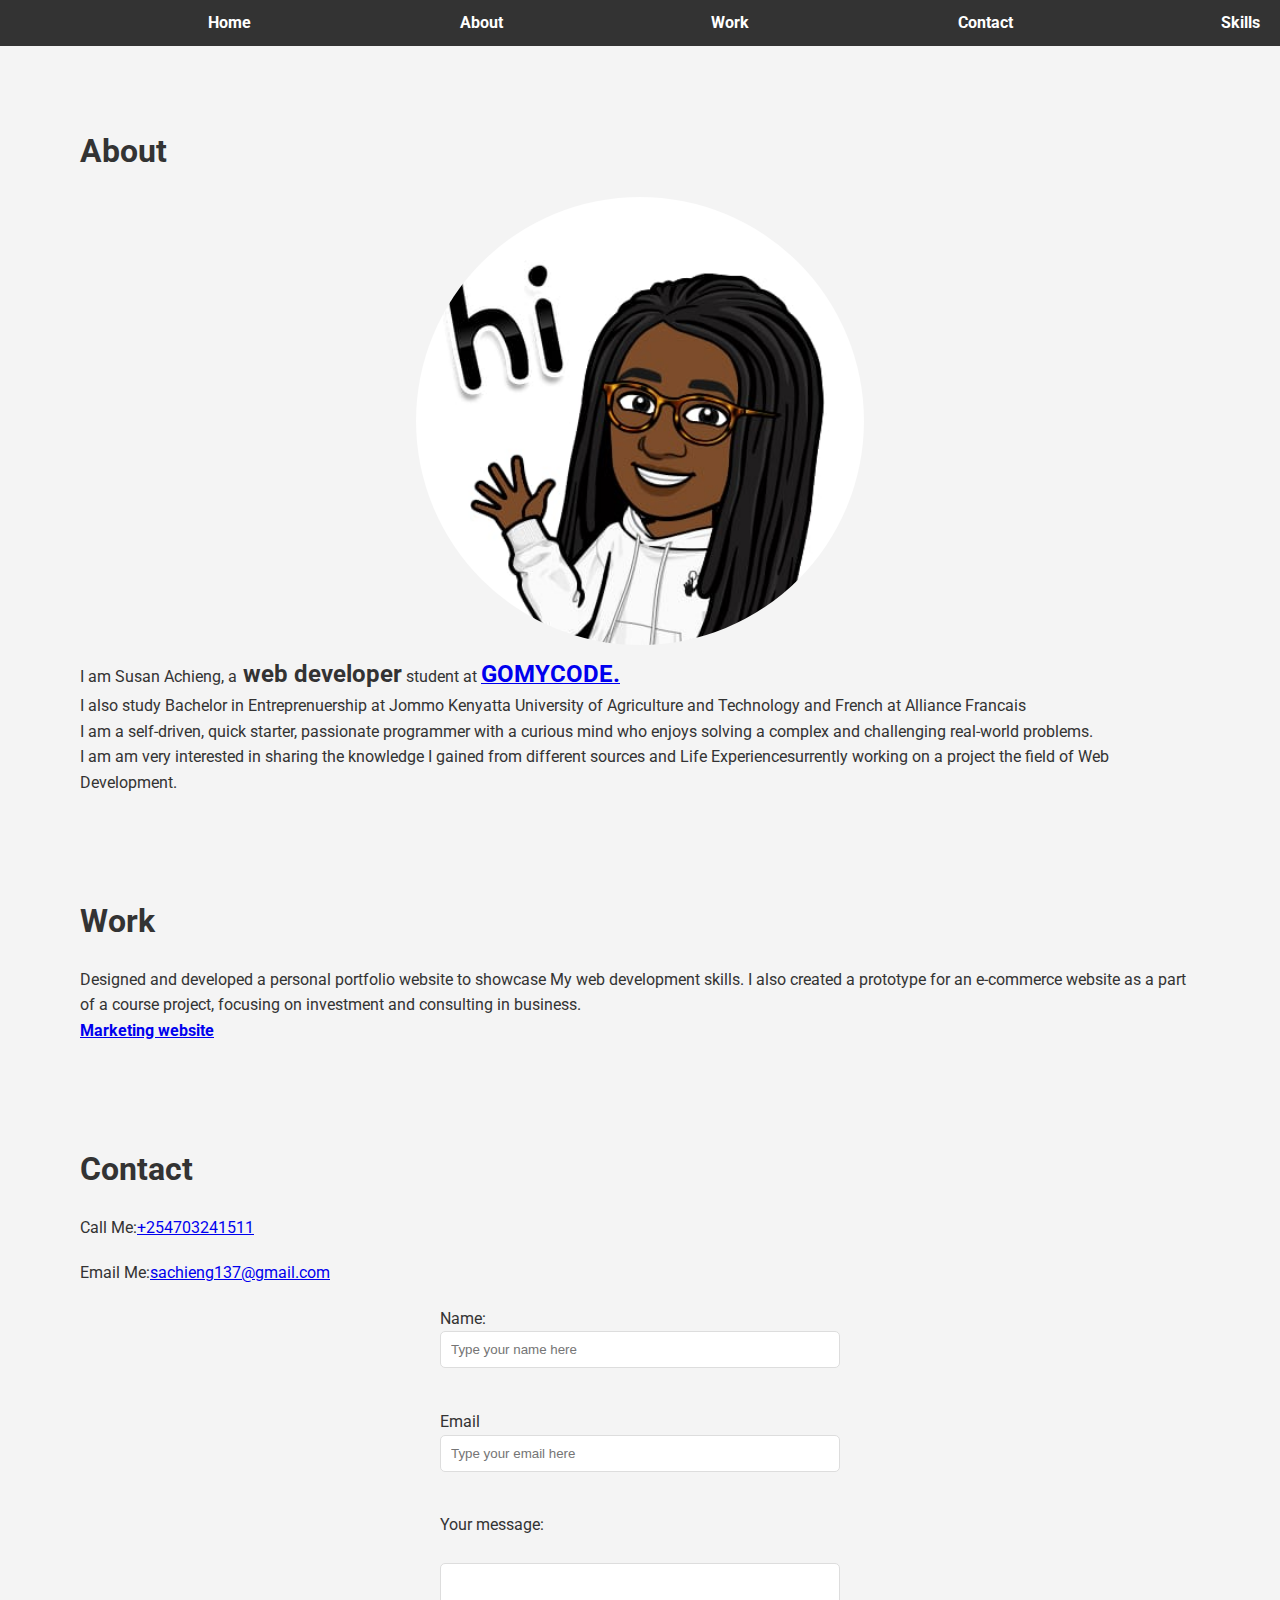
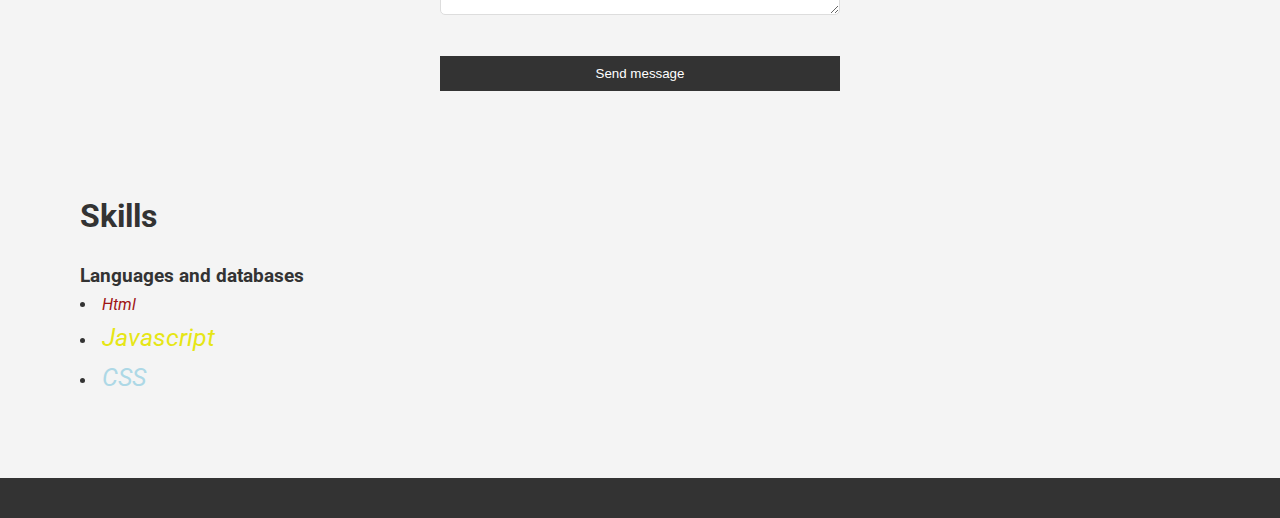
<file: index.html>
<html lang="en">
  <head>
    <meta charset="UTF-8" />
    <meta name="viewport" content="width=device-width, initial-scale=1.0" />
    <title>My Appcdgomyco</title>
    <link rel="preconnect" href="https://fonts.googleapis.com" />
    <link rel="preconnect" href="https://fonts.gstatic.com" crossorigin />
    <link
      href="https://fonts.googleapis.com/css2?family=Roboto:ital,wght@0,100;0,300;0,400;0,500;0,700;0,900;1,100;1,300;1,400;1,500;1,700;1,900&display=swap"
      rel="stylesheet"
    />

    <link rel="stylesheet" href="style.css" />
    <link
      rel="stylesheet"
      href="https://cdnjs.cloudflare.com/ajax/libs/font-awesome/6.4.2/css/all.min.css"
      integrity="sha512-z3gLpd7yknf1YoNbCzqRKc4qyor8gaKU1qmn+CShxbuBusANI9QpRohGBreCFkKxLhei6S9CQXFEbbKuqLg0DA=="
      crossorigin="anonymous"
      referrerpolicy="no-referrer"
    />
  </head>
  <header>
    <nav>
  <ul>
    <li class="links"><i class="fa-solid fa-house"></i></li>
    <li class="links" ><a href="index.html">Home</a></li>
    <li class="links"><a href="#About">About</a></li>
    <li class="links"><a href="#Work">Work</a></li>
    <li class="links"><a href="#Contact">Contact</a></li>
    <li class="links"><a href="#skills">Skills</a></li>
  </ul>
  <i class="fa-solid fa-bars"></i>
</nav>
</header>
<div class="code">
<section id="About">
  <h2>About</h2>
  <img src="images/suzzan.jpg" alt="Susan" />
  <p>
    I am Susan Achieng, a<b style="font-size: 24px"> web developer</b>
    student at
    <a href="https://gomycode.com" target="_blank"
      ><b style="font-size: 24px">GOMYCODE.</b></a
    ><br />
    I also study
    Bachelor in Entreprenuership</b>
    at Jommo Kenyatta University of Agriculture and Technology and French at Alliance Francais<br />I am
    a self-driven, quick starter, passionate programmer with a curious
    mind who enjoys solving a complex and challenging real-world
    problems.<br />
    I am am very interested in sharing the knowledge I gained from
    different sources and Life Experiencesurrently working on a project
    the field of Web Development.<br />
  </p>
</section>
<section id="Work">
  <h2>Work</h2>
  <p>
    Designed and developed a personal portfolio website to showcase My
    web development skills.
    I also created a prototype for an e-commerce website as a part of a course 
    project, focusing on investment and consulting in business.
    <br>
    <a href="https://susanachieng.github.io/market/"><b>Marketing website</b></a>
  </p>
</section>
<section id="Contact">
  <h2>Contact</h2>
  <p>Call Me:<a href="tel:+254703241511">+254703241511</a></p>
  <p>
    Email Me:<a href="sachieng137@gmail.com?subject=Let's work together"
      >sachieng137@gmail.com</a
    >
  </p>
  <form id="container">
    <label for="Name">Name:</label>
    <input
      type="text"
      name="first name"
      placeholder="Type your name here"
    />
    <br />
    <label for="Email">Email</label>
    <input
      type="email"
      email="Email"
      placeholder="Type your email here"
    />
    <br />
    <label for="message">Your message:</label><br />
    <textarea id="message" name="message"></textarea>
    <br />
    <button type="submit">Send message</button>
  </form>
</section>
<section id="skills">
  <h2 id="tab">Skills</h2>
  <h3>Languages and databases</h3>
  <li>
    <i class="fa-brands fa-html5">Html</i>
  </li>
  <li>
    <i class="fa-brands fa-js">Javascript</i>
  </li>
  <li>
    <i class="fa-brands fa-css3">CSS</i>
  </li>
</section>
</div>
</body>
<footer>
<ul>
<li><a href="+254703241511"><i class="fa-brands fa-whatsapp"></i></a></li>
<li><a href="https://www.instagram.com/"><i class="fa-brands fa-instagram"></i></a></li>
<li><i class="fa-brands fa-linkedin"></i></li>
<li><a href="https://x.com/home"><i class="fa-brands fa-square-x-twitter"></i></a></li>
</div>
</ul>
</footer>
<script src="script.js"></script>
</html>
</file>
<file: style.css>
/* Reset CSS */
* {
  margin: 0;
  padding: 0;
  box-sizing: border-box;
}

/* Body */
body {
  font-family: "Roboto", sans-serif;
  line-height: 1.6;
  padding: 0;
  background-color: #f4f4f4;
  color: #333;
}

/* Container */
div.code {
  max-width: 1200px;
  margin: 0 auto;
  padding: 20px;
}
/* Navbar Styling */
nav ul {
  display: flex;
  justify-content: space-between;
  list-style-type: none;
  background-color: #333;
  padding: 10px;
}

nav ul li a {
  text-decoration: none;
  padding: 10px;
  color: white;
  font-weight: bold;
}

nav ul li a:hover {
  color: #f4f4f4;
  background-color: #555;
}

.fa-bars {
  display: none;
  font-size: 24px;
  color: white;
  cursor: pointer;
}
/* Section Styling */
section {
  margin: 40px 0;
  padding: 20px;
}

section h2 {
  font-size: 32px;
  margin-bottom: 20px;
}

#About p,
#Work p,
#Contact p {
  margin-bottom: 20px;
}

#About img {
  width: 40%;
  height: auto;
  border-radius: 100%;
  display: block;
  margin: 10px auto;
}
/* Form Styling */
form {
  display: flex;
  flex-direction: column;
  max-width: 400px;
  margin: 20px auto;
}

form input,
form textarea {
  margin-bottom: 15px;
  padding: 10px;
  border: 1px solid #ddd;
  border-radius: 5px;
}

form button {
  padding: 10px;
  background-color: #333;
  color: white;
  border: none;
  cursor: pointer;
}

form button:hover {
  background-color: #555;
}
i.fa-js {
  font-size: 25px;
  color: rgb(230, 230, 22);
  text-emphasis-color: black;
}
i.fa-css3 {
  font-size: 25px;
  color: lightblue;
  text-decoration: none;
}
i.fa-html5 {
  font-size: 250x;
  color: rgb(160, 21, 21);
}
i.fa-react {
  font-size: 25px;
  color: lightblue;
}
i.fa-whatsapp {
  font-size: 38px;
  color: rgb(19, 167, 19);
}
i.fa-linkedin {
  font-size: 38px;
  color: blue;
}
i.fa-instagram {
  font-size: 38px;
  color: rgba(255, 192, 203, 0.442);
}
i.fa-square-x-twitter {
  font-size: 38px;
}
/* Footer */
footer {
  background-color: #333;
  color: white;
  padding: 20px;
  text-align: center;
}

footer ul {
  list-style: none;
  display: flex;
  justify-content: center;
}

footer ul li {
  margin: 0 10px;
}

footer ul li a {
  color: white;
}

footer ul li a:hover {
  color: #f4f4f4;
}
/* Mobile Menu Toggle */
@media (max-width: 768px) {
  nav ul {
    display: none;
    flex-direction: column;
    text-align: center;
  }

  nav ul.show {
    display: flex;
  }

  .fa-bars {
    display: block;
    margin-left: auto;
  }
}

@media (max-width: 768px) {
  section {
    padding: 20px 10px;
  }

  section img {
    width: 120px;
  }

  form {
    max-width: 100%;
  }
}
</file>
